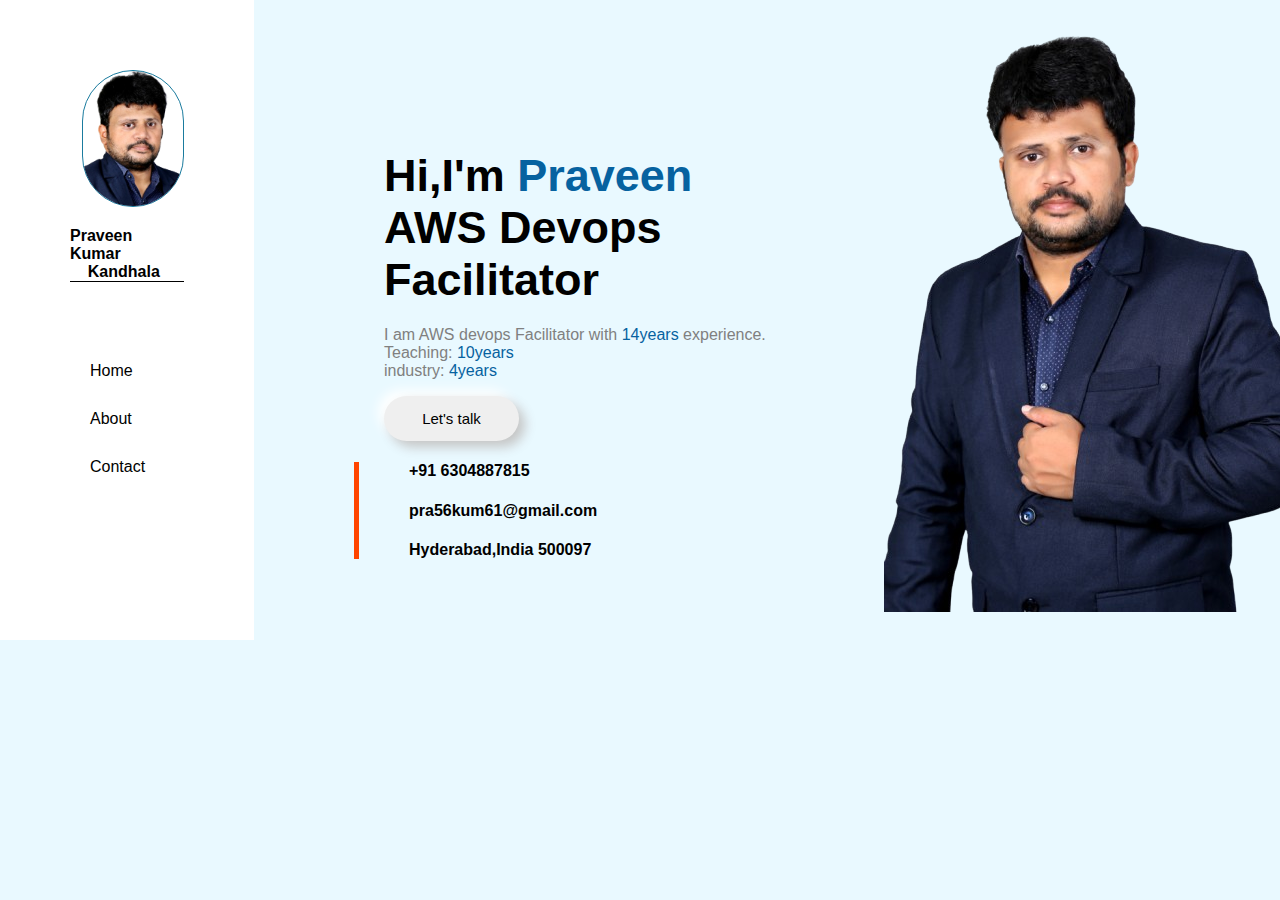
<file: index.html>
<!DOCTYPE html>
<html lang="en">
<head>
    <meta charset="UTF-8">
    <meta name="viewport" content="width=device-width, initial-scale=1.0">
    <title>Portfolio</title>
    <link rel="stylesheet" href="style.css">
  
    <link rel="stylesheet" href="https://cdnjs.cloudflare.com/ajax/libs/font-awesome/6.6.0/css/all.min.css" integrity="sha512-Kc323vGBEqzTmouAECnVceyQqyqdsSiqLQISBL29aUW4U/M7pSPA/gEUZQqv1cwx4OnYxTxve5UMg5GT6L4JJg==" crossorigin="anonymous" referrerpolicy="no-referrer" />
</head>
<body>
    <script>
        AOS.init();
      </script>
    <div id="container1">
        <div data-aos="fade-right"
        data-aos-offset="300"
        data-aos-easing="ease-in-sine" id="content">
          <img id="pic1" src="1psir.png">
           <h3 style="border-bottom: 1px solid black;">Praveen Kumar
            &nbsp;&nbsp;&nbsp;&nbsp;Kandhala</h3>
         <div  data-aos="fade-right" id="navbar">
            <a href="index.html">Home</a><br>
            <a href="About.html">About</a><br>
            <a href="contact.html">Contact</a>
          </div>
           <div id="social">
            <a href="https://www.facebook.com/Praveen3387"><i style="color: blue;" class="fa-brands fa-facebook"></i></a>
            <a href="https://www.instagram.com/"><i style="color: brown;" class="fa-brands fa-instagram"></i></a>
            <a href="https://www.linkedin.com/in/praveen-kumar-kandhala-36076322/?originalSubdomain=in"><i class="fa-brands fa-linkedin-in"></i></a>
           </div>
          </div> 

        <div id="container2">
            <div id="content2">
            <h1>Hi,I'm <span>Praveen</span>
            <br>AWS Devops Facilitator</h1>
            <p>I am AWS devops Facilitator
                 with <span>14years</span> experience.
                Teaching: <span>10years</span><br>
            industry: <span>4years</span></p>
            <a href="contact.html"><button>Let's talk</button></a>
            <div id="ch5">
            <h4>+91 6304887815<br></h4>
           <h4>pra56kum61@gmail.com<br></h4>
        <h4>Hyderabad,India 500097</h4>
            </div>
            </div>
            <div id="pic2">
            <img src="2psir.png">
            </div>
          </div>
        </div>
     


 
   
    
</body>
</html>
</file>
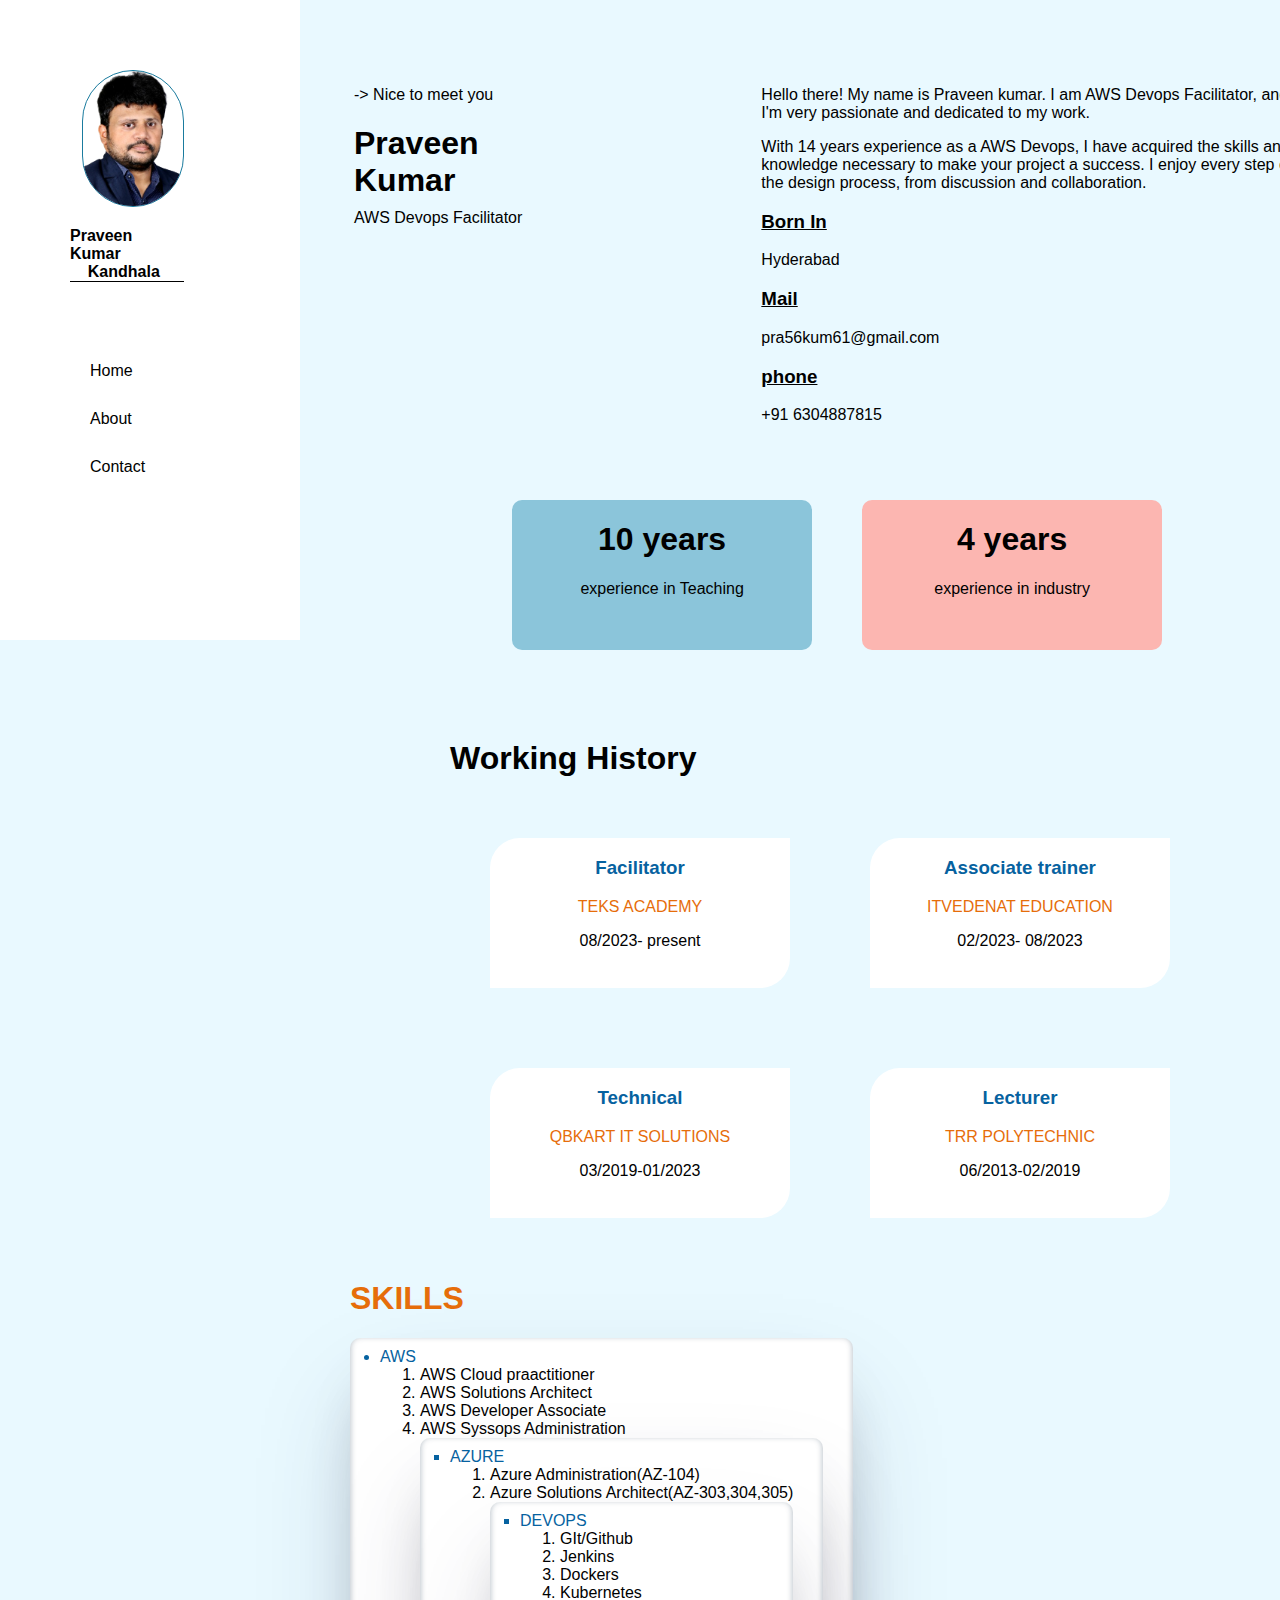
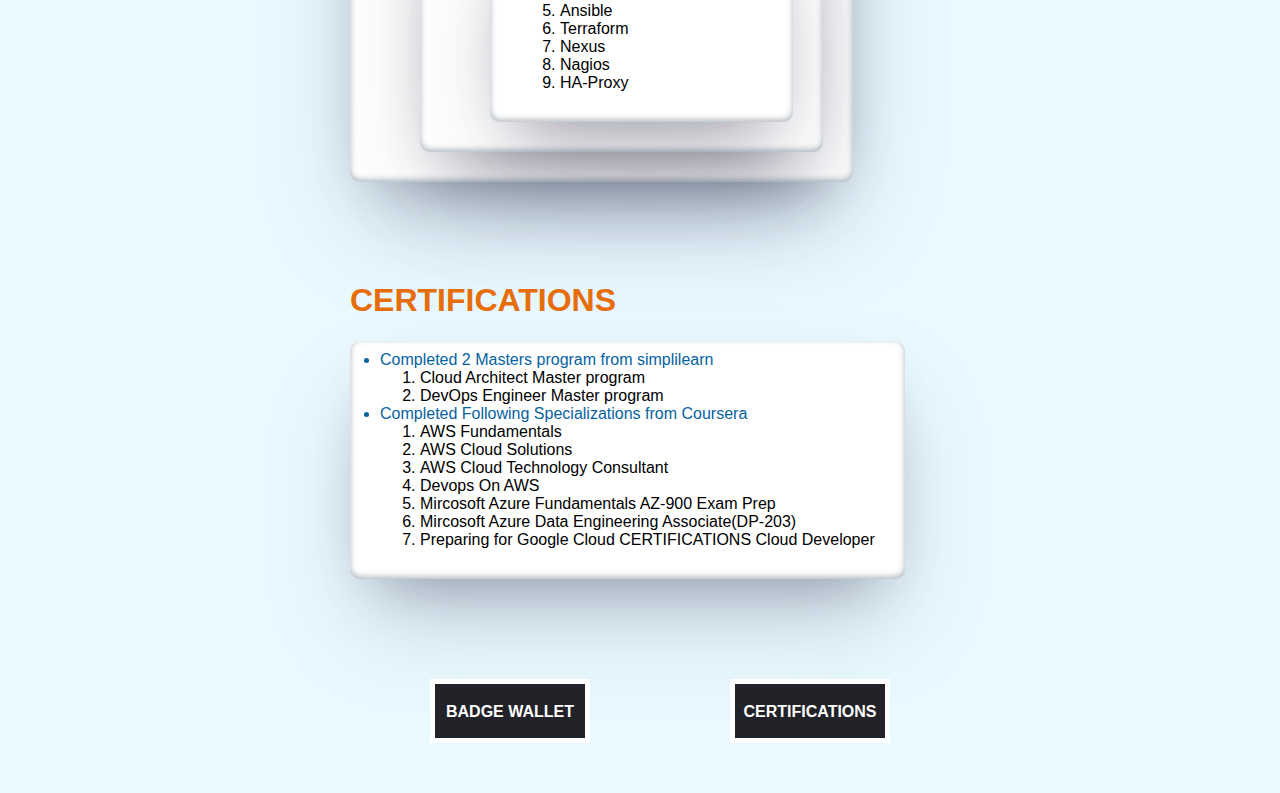
<file: About.html>
<!DOCTYPE html>
<html lang="en">
<head>
    <meta charset="UTF-8">
    <meta name="viewport" content="width=device-width, initial-scale=1.0">
    <title>Portfolio</title>
    <link rel="stylesheet" href="style.css">
    
    <link rel="stylesheet" href="https://cdnjs.cloudflare.com/ajax/libs/font-awesome/6.6.0/css/all.min.css" integrity="sha512-Kc323vGBEqzTmouAECnVceyQqyqdsSiqLQISBL29aUW4U/M7pSPA/gEUZQqv1cwx4OnYxTxve5UMg5GT6L4JJg==" crossorigin="anonymous" referrerpolicy="no-referrer" />
</head>
<body>
    <script>
        AOS.init();
      </script>
      <div id="container1">
        <div data-aos="fade-right"
        data-aos-offset="300"
        data-aos-easing="ease-in-sine" id="content">
          <img id="pic1" src="1psir.png">
           <h3 style="border-bottom: 1px solid black;">Praveen Kumar
            &nbsp;&nbsp;&nbsp;&nbsp;Kandhala</h3>
         <div  data-aos="fade-right" id="navbar">
            <a href="index.html">Home</a><br>
            <a href="About.html">About</a><br>
            <a href="contact.html">Contact</a>
          </div>
           <div id="social">
            <a href="https://www.facebook.com/Praveen3387"><i style="color: blue;" class="fa-brands fa-facebook"></i></a>
            <a href="https://www.instagram.com/"><i style="color: brown;" class="fa-brands fa-instagram"></i></a>
            <a href="https://www.linkedin.com/in/praveen-kumar-kandhala-36076322/?originalSubdomain=in"><i class="fa-brands fa-linkedin-in"></i></a>
           </div>
          </div> 

        <div id="container3">
            <div id="content3">
            <p>-> Nice to meet you</p>
            <h1>Praveen Kumar</h1>
            <p id="pp">AWS Devops Facilitator</p>
            </div>
            <div id="content4">
              <p>Hello there! My name is Praveen kumar. I am AWS Devops Facilitator, and I'm very passionate and dedicated to my work.
                <br>
              </p>
                <p>With 14 years experience as a AWS Devops, I have acquired the skills and knowledge necessary to make your project a success. I enjoy every step of the design process, from discussion and collaboration.
              </p>
              <div id="content5">
                <h3>Born In</h3>
                <p>Hyderabad</p>
                <h3>Mail</h3>
                <p>pra56kum61@gmail.com</p>
                 <h3>phone</h3>
                <p>+91 6304887815</p>
               </div>
            </div>
            <div id="content6">
                <div id="a1">
                    <h1>10 years</h1>
                    <p>experience in
                        Teaching</p>
                </div>
                <div id="a2">
                    <h1>4 years</h1>
                    <p>experience in
                        industry</p>
                    </div>
        </div>
        </div>
        </div>
        <div id="container4">
            <div id="cont1">
                <h1>Working History</h1>
                <div id="cc1">
                <div id="c1">
                <h3 style="color: rgb(6, 98, 160);">Facilitator</h3>
                <p style="color: rgb(230, 109, 10);">TEKS ACADEMY</p>
                <p>08/2023- present</p>
                </div>
                <div id="c1">
                    <h3 style="color: rgb(6, 98, 160);">Associate trainer</h3>
                    <p  style="color: rgb(230, 109, 10);">ITVEDENAT EDUCATION</p>
                   <p>02/2023- 08/2023</p>
                    </div>
                    </div>
                    <div id="cc2">
                    <div id="c1">
                        <h3 style="color: rgb(6, 98, 160);">Technical</h3>
                        <p  style="color: rgb(230, 109, 10);">QBKART IT SOLUTIONS</p>
                       <p>03/2019-01/2023</p>
                        </div>
                        <div id="c1">
                            <h3 style="color: rgb(6, 98, 160);">Lecturer</h3>
                            <p  style="color: rgb(230, 109, 10);">TRR POLYTECHNIC</p>
                            <p>06/2013-02/2019</p>
                            </div>
                            </div>

            </div>
        </div>
        <div id="container6">
            <h1   style="color: rgb(230, 109, 10);">SKILLS</h1>
            <ul id="box1">
                <li style="color: rgb(6, 98, 160);">AWS</li>
                <ol>
                    <li>AWS Cloud praactitioner</li>
                    <li>AWS Solutions Architect</li>
                    <li>AWS Developer Associate</li>
                    <li>AWS Syssops Administration</li>
            
            <ul id="box2">
                <li style="color: rgb(6, 98, 160);">AZURE</li>
                <ol>
                    <li>Azure Administration(AZ-104)</li>
                    <li>Azure Solutions Architect(AZ-303,304,305)</li>
             
            <ul id="box3">
                <li style="color: rgb(6, 98, 160);">DEVOPS</li>
                <ol>
                    <li>GIt/Github</li>
                    <li>Jenkins</li>
                    <li>Dockers</li>
                    <li>Kubernetes</li>
                    <li>Ansible</li>
                    <li>Terraform</li>
                    <li>Nexus</li>
                    <li>Nagios</li>
                    <li>HA-Proxy</li>

                </ol>

            </ul>


        </div>
        <div id="container5">
            <h1   style="color: rgb(230, 109, 10);">CERTIFICATIONS</h1>
            <ul id="box1">
                <li style="color: rgb(6, 98, 160);">Completed 2 Masters program from simplilearn</li>
                <ol>
                    <li>Cloud Architect Master program</li>
                    <li>DevOps Engineer Master program</li>
                </ol>
            
                <li style="color: rgb(6, 98, 160);" >Completed Following Specializations from Coursera</li>
                <ol>
                    <li>AWS Fundamentals</li>
                    <li>AWS Cloud Solutions</li>
                    <li>AWS Cloud Technology Consultant</li>
                    <li>Devops On AWS</li>
                    <li>Mircosoft Azure Fundamentals AZ-900 Exam Prep</li>
                    <li>Mircosoft Azure Data Engineering Associate(DP-203)</li>
                    <li>Preparing for Google Cloud CERTIFICATIONS Cloud Developer</li>
                </ol>
            </ul>
        </div>
        <div id="container7">
            <div class="cube">
                <a href="https://www.credly.com/users/praveen-kumar-kandhala"  class="side top">CLICK HERE</a>
                <span class="side front">BADGE WALLET</span>
                </div>
                <div class="cube2">
                <a href="gallery.html"  class="side top">CLICK HERE</a>
                <span class="side front">CERTIFICATIONS</span>
              </div>
        </div>
    </body>
    </html
</file>
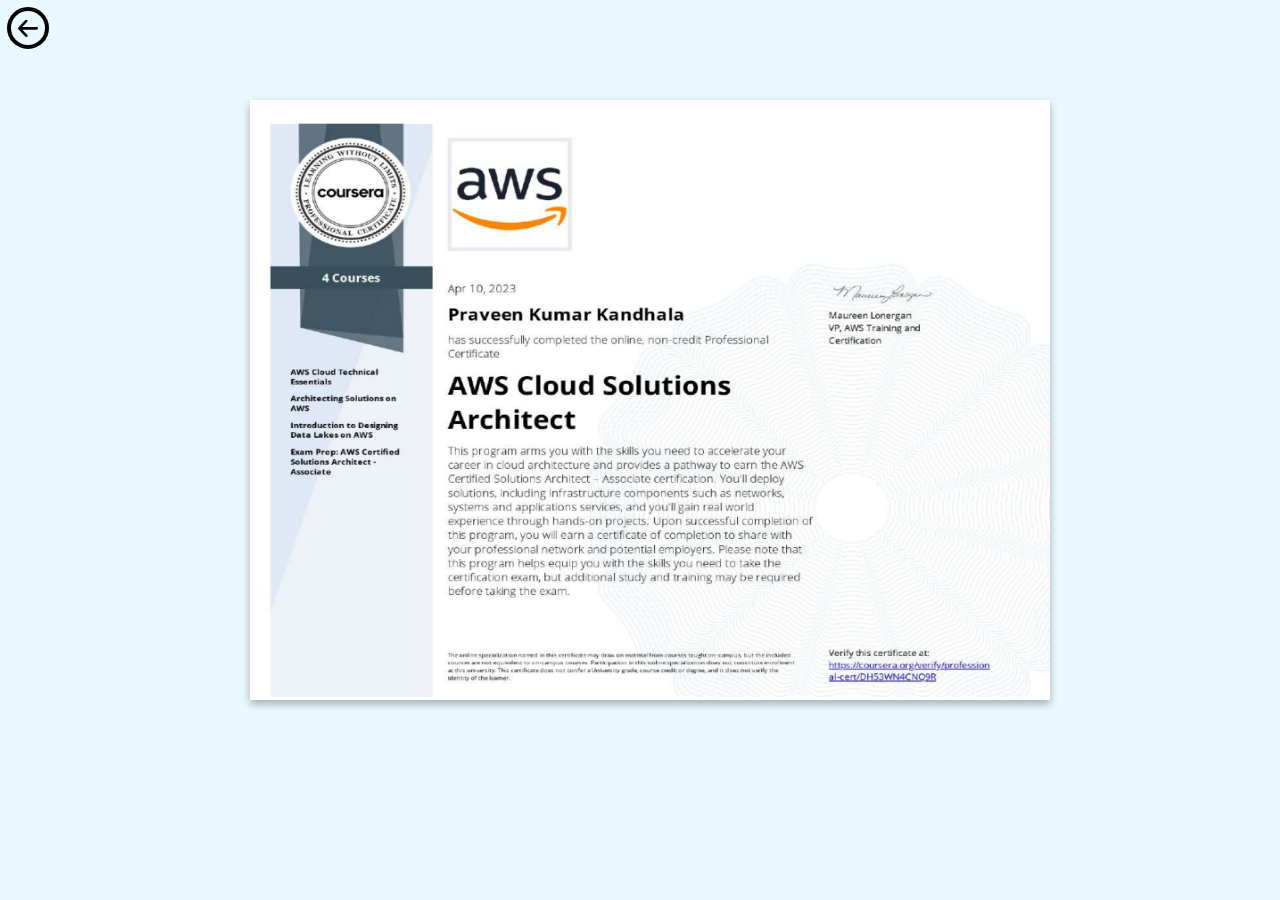
<file: cer1.html>
<!DOCTYPE html>
<html lang="en">
<head>
    <meta charset="UTF-8">
    <meta name="viewport" content="width=device-width, initial-scale=1.0">
    <title>cer1</title>
    <link rel="stylesheet" href="styles.css">

</head>
<style>
    *{
    padding: 0;
    margin: 0;
}
    body{
    background-color: black;
    background-color: #e9f9ff;
    font-family:sans-serif;
}
#Gallery{
    display: flex;
   
}

#cer1{
    position: absolute;
    height: 600px;
    width: 800px;
    top: 100px;
    left: 250px;
   box-shadow: 0px 4px 8px rgba(0, 0, 0, 0.3);
}



</style>
<body>
    <div id="Gallery">
       
        
        <div id="imags">
           <img id="cer1" src="cer1.png">
           <a href="gallery.html"><button class="button">
            <div class="button-box">
              <span class="button-elem">
                <svg viewBox="0 0 46 40" xmlns="http://www.w3.org/2000/svg">
                  <path
                    d="M46 20.038c0-.7-.3-1.5-.8-2.1l-16-17c-1.1-1-3.2-1.4-4.4-.3-1.2 1.1-1.2 3.3 0 4.4l11.3 11.9H3c-1.7 0-3 1.3-3 3s1.3 3 3 3h33.1l-11.3 11.9c-1 1-1.2 3.3 0 4.4 1.2 1.1 3.3.8 4.4-.3l16-17c.5-.5.8-1.1.8-1.9z"
                  ></path>
                </svg>
              </span>
              <span class="button-elem">
                <svg viewBox="0 0 46 40">
                  <path
                    d="M46 20.038c0-.7-.3-1.5-.8-2.1l-16-17c-1.1-1-3.2-1.4-4.4-.3-1.2 1.1-1.2 3.3 0 4.4l11.3 11.9H3c-1.7 0-3 1.3-3 3s1.3 3 3 3h33.1l-11.3 11.9c-1 1-1.2 3.3 0 4.4 1.2 1.1 3.3.8 4.4-.3l16-17c.5-.5.8-1.1.8-1.9z"
                  ></path>
                </svg>
              </span>
            </div>
          </button>
        </a>
           

        </div>
</body>
</html>
</file>
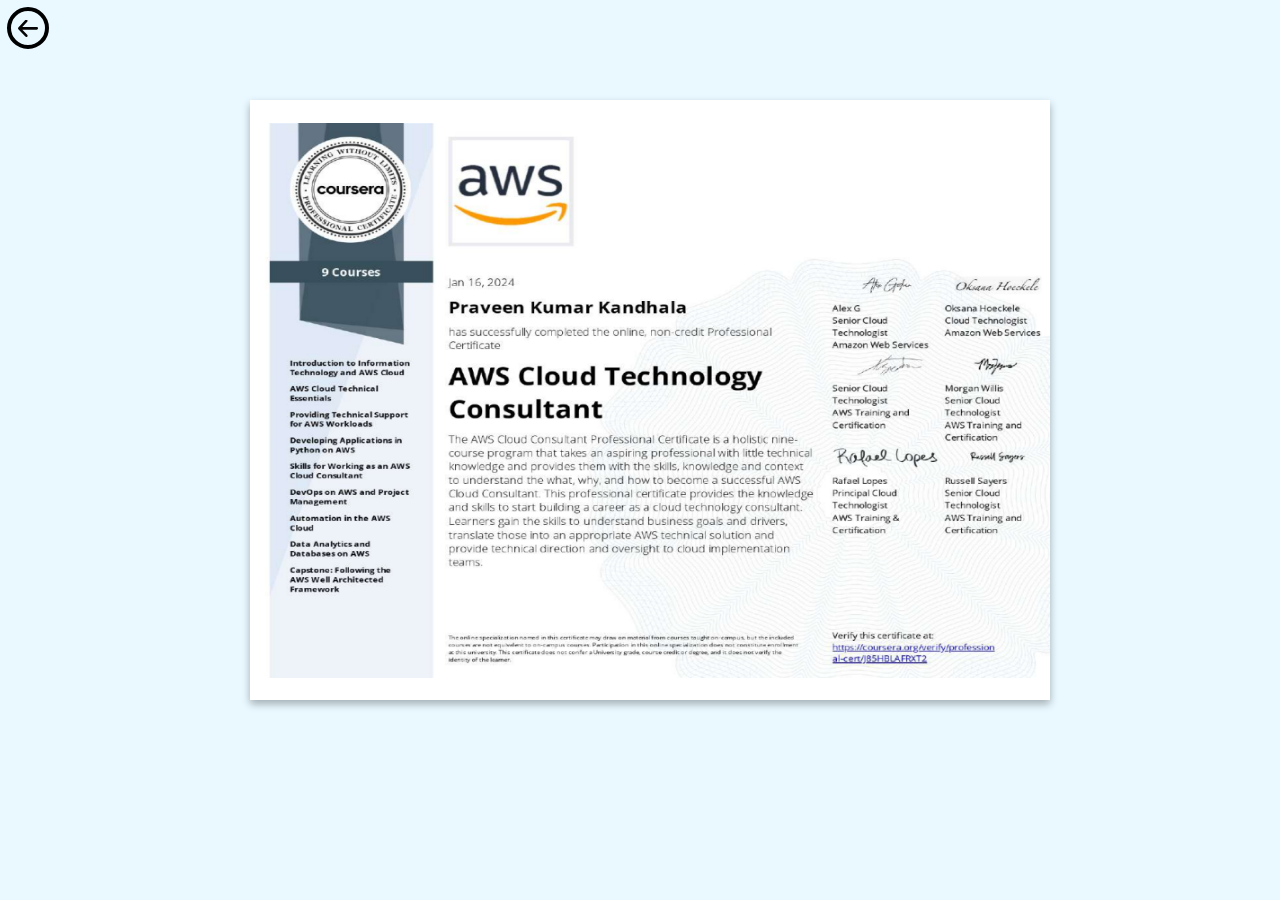
<file: cer2.html>
<!DOCTYPE html>
<html lang="en">
<head>
    <meta charset="UTF-8">
    <meta name="viewport" content="width=device-width, initial-scale=1.0">
    <title>cer2</title>
    <link rel="stylesheet" href="styles.css">

</head>
<style>
    *{
    padding: 0;
    margin: 0;
}
    body{
    background-color: black;
    background-color: #e9f9ff;
    font-family:sans-serif;
}
#Gallery{
    display: flex;
   
}

#cer2{
    position: absolute;
    height: 600px;
    width: 800px;
    top: 100px;
    left: 250px;
   box-shadow: 0px 4px 8px rgba(0, 0, 0, 0.3);
}


</style>
<body>
    <div id="Gallery">
        
        
        <div id="imags">
           <img id="cer2" src="cer2.png">
           <a href="gallery.html"><button class="button">
            <div class="button-box">
              <span class="button-elem">
                <svg viewBox="0 0 46 40" xmlns="http://www.w3.org/2000/svg">
                  <path
                    d="M46 20.038c0-.7-.3-1.5-.8-2.1l-16-17c-1.1-1-3.2-1.4-4.4-.3-1.2 1.1-1.2 3.3 0 4.4l11.3 11.9H3c-1.7 0-3 1.3-3 3s1.3 3 3 3h33.1l-11.3 11.9c-1 1-1.2 3.3 0 4.4 1.2 1.1 3.3.8 4.4-.3l16-17c.5-.5.8-1.1.8-1.9z"
                  ></path>
                </svg>
              </span>
              <span class="button-elem">
                <svg viewBox="0 0 46 40">
                  <path
                    d="M46 20.038c0-.7-.3-1.5-.8-2.1l-16-17c-1.1-1-3.2-1.4-4.4-.3-1.2 1.1-1.2 3.3 0 4.4l11.3 11.9H3c-1.7 0-3 1.3-3 3s1.3 3 3 3h33.1l-11.3 11.9c-1 1-1.2 3.3 0 4.4 1.2 1.1 3.3.8 4.4-.3l16-17c.5-.5.8-1.1.8-1.9z"
                  ></path>
                </svg>
              </span>
            </div>
          </button>
        </a>
           

        </div>
</body>
</html>
</file>
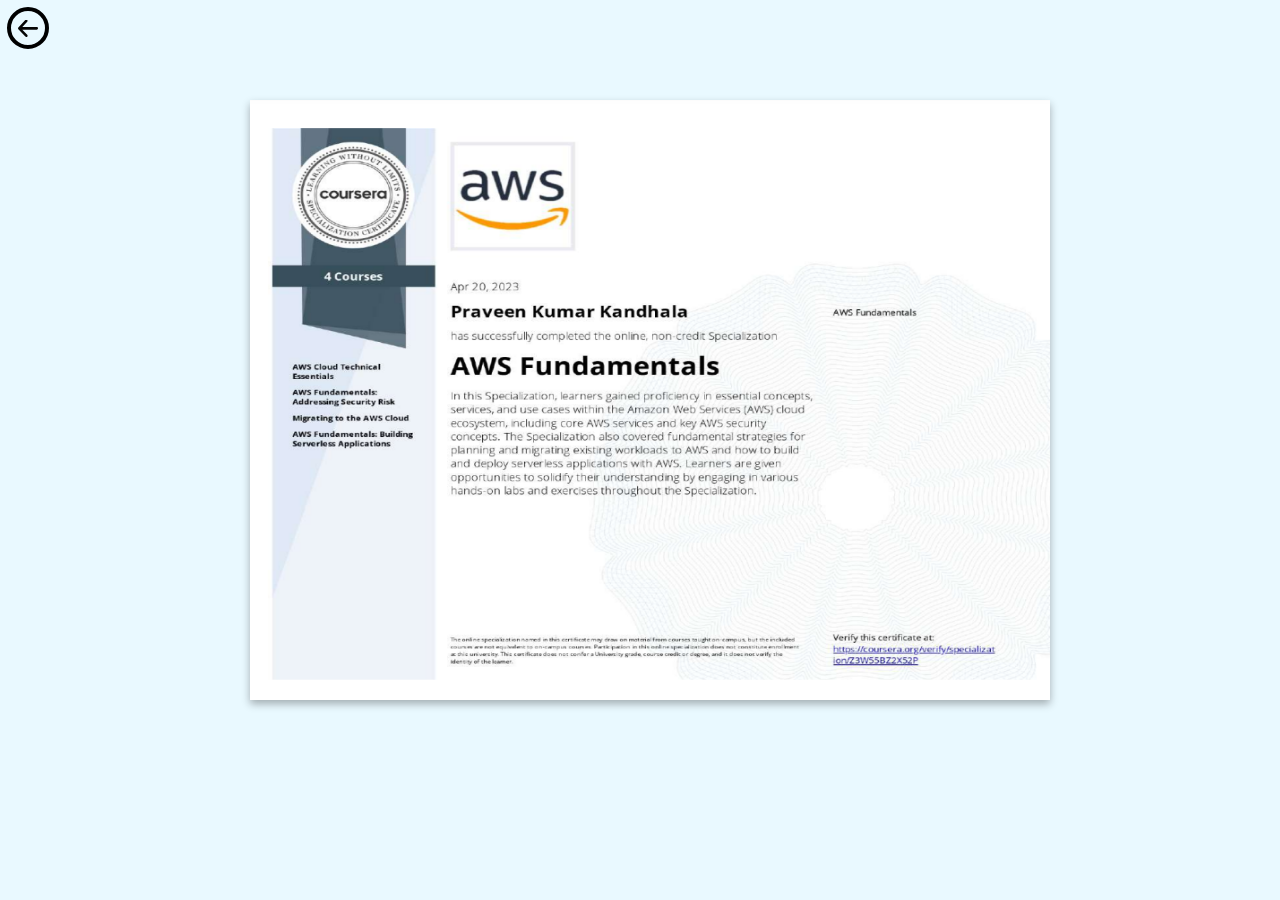
<file: cer3.html>
<!DOCTYPE html>
<html lang="en">
<head>
    <meta charset="UTF-8">
    <meta name="viewport" content="width=device-width, initial-scale=1.0">
    <title>cer3</title>
    <link rel="stylesheet" href="styles.css">

</head>
<style>
    *{
    padding: 0;
    margin: 0;
}
    body{
    background-color: black;
    background-color: #e9f9ff;
    font-family:sans-serif;
}
#Gallery{
    display: flex;
   
}

#cer3{
    position: absolute;
    height: 600px;
    width: 800px;
    top: 100px;
    left: 250px;
   box-shadow: 0px 4px 8px rgba(0, 0, 0, 0.3);
}


</style>
<body>
    <div id="Gallery">
        
        <div id="imags">
           <img id="cer3" src="cer3.png">
           <a href="gallery.html"><button class="button">
            <div class="button-box">
              <span class="button-elem">
                <svg viewBox="0 0 46 40" xmlns="http://www.w3.org/2000/svg">
                  <path
                    d="M46 20.038c0-.7-.3-1.5-.8-2.1l-16-17c-1.1-1-3.2-1.4-4.4-.3-1.2 1.1-1.2 3.3 0 4.4l11.3 11.9H3c-1.7 0-3 1.3-3 3s1.3 3 3 3h33.1l-11.3 11.9c-1 1-1.2 3.3 0 4.4 1.2 1.1 3.3.8 4.4-.3l16-17c.5-.5.8-1.1.8-1.9z"
                  ></path>
                </svg>
              </span>
              <span class="button-elem">
                <svg viewBox="0 0 46 40">
                  <path
                    d="M46 20.038c0-.7-.3-1.5-.8-2.1l-16-17c-1.1-1-3.2-1.4-4.4-.3-1.2 1.1-1.2 3.3 0 4.4l11.3 11.9H3c-1.7 0-3 1.3-3 3s1.3 3 3 3h33.1l-11.3 11.9c-1 1-1.2 3.3 0 4.4 1.2 1.1 3.3.8 4.4-.3l16-17c.5-.5.8-1.1.8-1.9z"
                  ></path>
                </svg>
              </span>
            </div>
          </button>
        </a>
           

        </div>
</body>
</html>
</file>
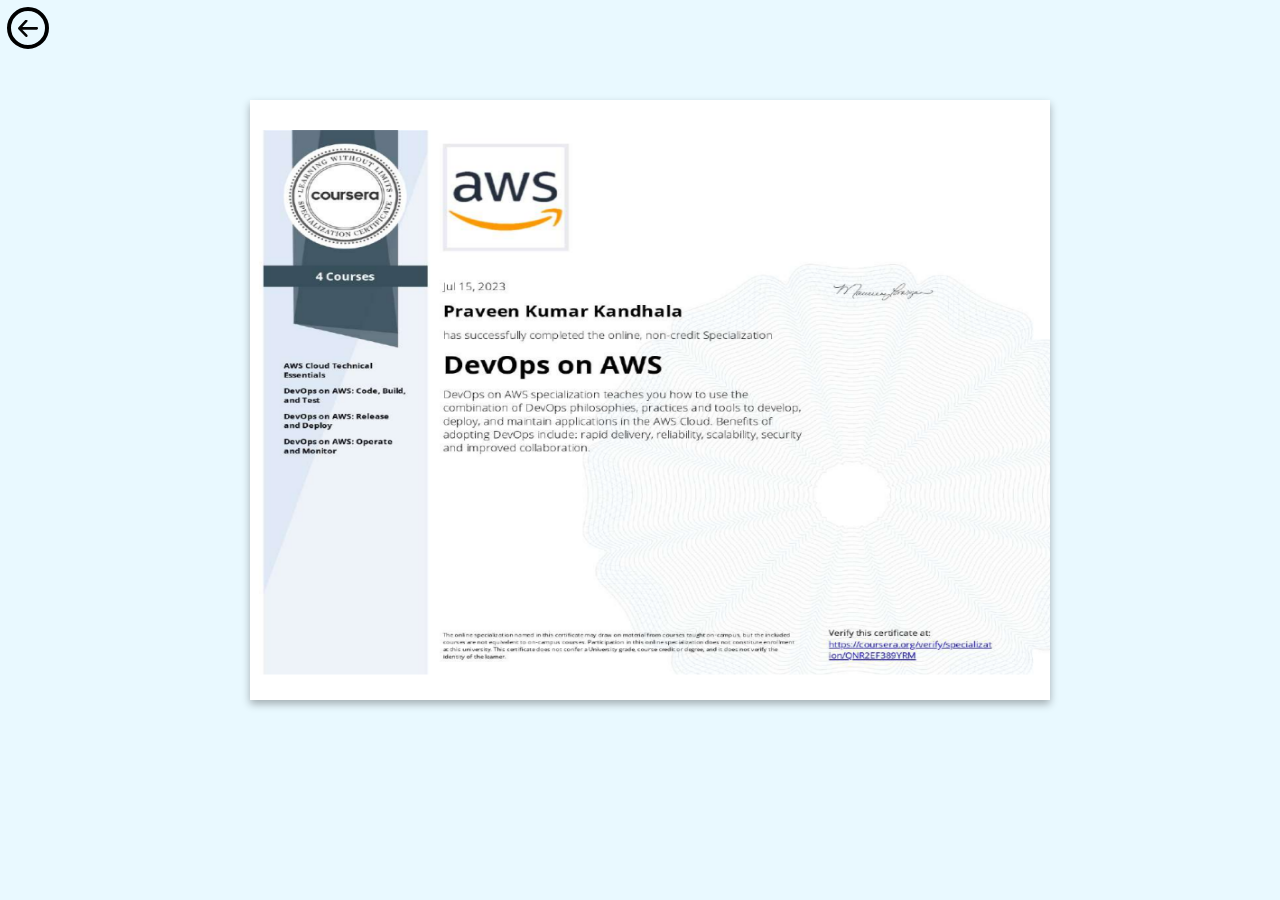
<file: cer4.html>
<!DOCTYPE html>
<html lang="en">
<head>
    <meta charset="UTF-8">
    <meta name="viewport" content="width=device-width, initial-scale=1.0">
    <title>cer4</title>
    <link rel="stylesheet" href="styles.css">

</head>
<style>
    
    *{
    padding: 0;
    margin: 0;
}
    body{
    background-color: black;
    background-color: #e9f9ff;
    font-family:sans-serif;
}
#Gallery{
    display: flex;
   
}

#cer4{
    position: absolute;
    height: 600px;
    width: 800px;
    top: 100px;
    left: 250px;
   box-shadow: 0px 4px 8px rgba(0, 0, 0, 0.3);
}



</style>
<body>
    <div id="Gallery">
        
        
        <div id="imags">
           <img id="cer4" src="cer4.png">
           <a href="gallery.html"><button class="button">
            <div class="button-box">
              <span class="button-elem">
                <svg viewBox="0 0 46 40" xmlns="http://www.w3.org/2000/svg">
                  <path
                    d="M46 20.038c0-.7-.3-1.5-.8-2.1l-16-17c-1.1-1-3.2-1.4-4.4-.3-1.2 1.1-1.2 3.3 0 4.4l11.3 11.9H3c-1.7 0-3 1.3-3 3s1.3 3 3 3h33.1l-11.3 11.9c-1 1-1.2 3.3 0 4.4 1.2 1.1 3.3.8 4.4-.3l16-17c.5-.5.8-1.1.8-1.9z"
                  ></path>
                </svg>
              </span>
              <span class="button-elem">
                <svg viewBox="0 0 46 40">
                  <path
                    d="M46 20.038c0-.7-.3-1.5-.8-2.1l-16-17c-1.1-1-3.2-1.4-4.4-.3-1.2 1.1-1.2 3.3 0 4.4l11.3 11.9H3c-1.7 0-3 1.3-3 3s1.3 3 3 3h33.1l-11.3 11.9c-1 1-1.2 3.3 0 4.4 1.2 1.1 3.3.8 4.4-.3l16-17c.5-.5.8-1.1.8-1.9z"
                  ></path>
                </svg>
              </span>
            </div>
          </button>
        </a>
           

        </div>
</body>
</html>
</file>
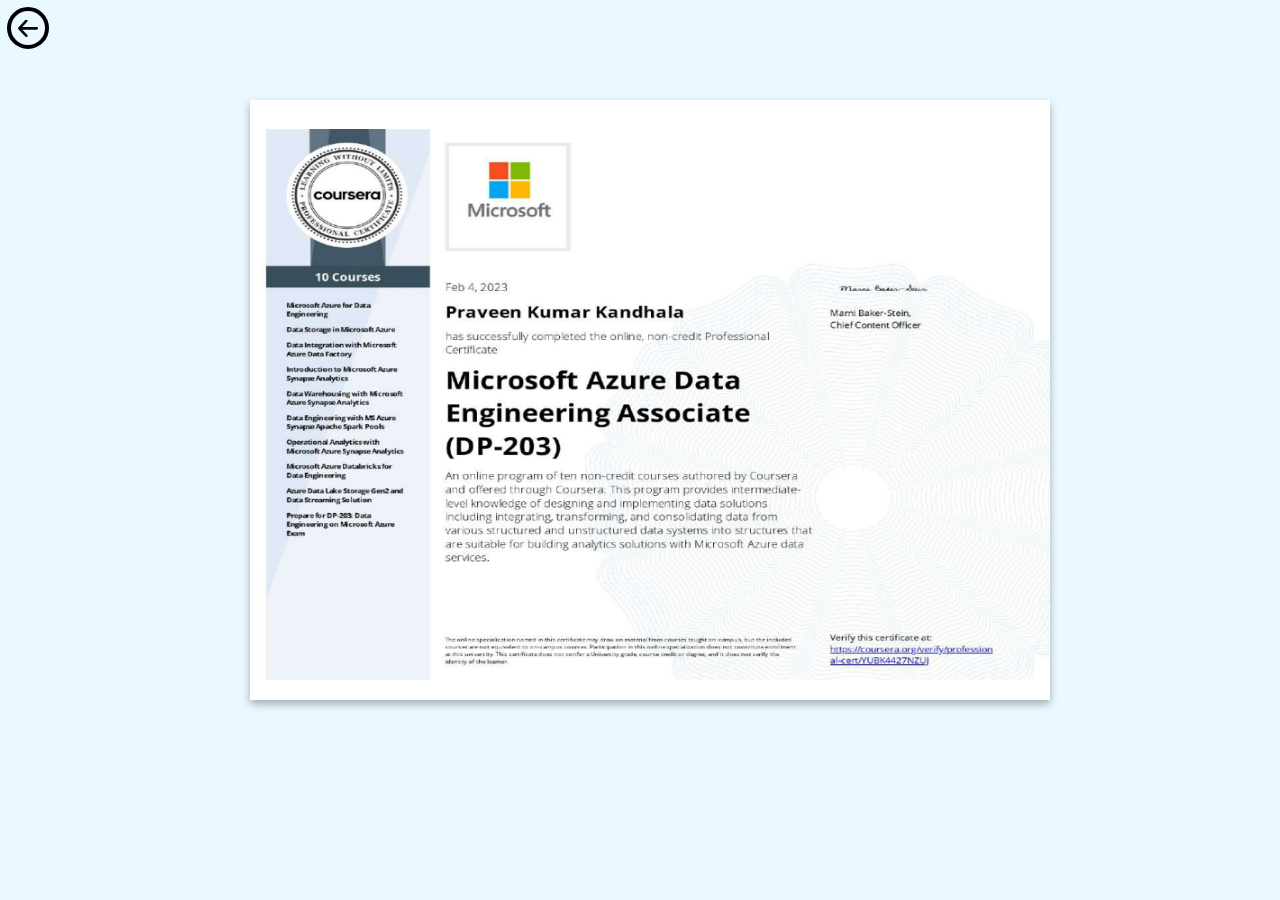
<file: cer5.html>
<!DOCTYPE html>
<html lang="en">
<head>
    <meta charset="UTF-8">
    <meta name="viewport" content="width=device-width, initial-scale=1.0">
    <title>cer5</title>
    <link rel="stylesheet" href="styles.css">

</head>
<style>
    *{
    padding: 0;
    margin: 0;
}
    body{
    background-color: black;
    background-color: #e9f9ff;
    font-family:sans-serif;
}
#Gallery{
    display: flex;
   
}

#cer5{
    position: absolute;
    height: 600px;
    width: 800px;
    top: 100px;
    left: 250px;
   box-shadow: 0px 4px 8px rgba(0, 0, 0, 0.3);
}

</style>
<body>
    <div id="Gallery">
        
        
        <div id="imags">
           <img id="cer5" src="cer5.png">
           <a href="gallery.html"><button class="button">
            <div class="button-box">
              <span class="button-elem">
                <svg viewBox="0 0 46 40" xmlns="http://www.w3.org/2000/svg">
                  <path
                    d="M46 20.038c0-.7-.3-1.5-.8-2.1l-16-17c-1.1-1-3.2-1.4-4.4-.3-1.2 1.1-1.2 3.3 0 4.4l11.3 11.9H3c-1.7 0-3 1.3-3 3s1.3 3 3 3h33.1l-11.3 11.9c-1 1-1.2 3.3 0 4.4 1.2 1.1 3.3.8 4.4-.3l16-17c.5-.5.8-1.1.8-1.9z"
                  ></path>
                </svg>
              </span>
              <span class="button-elem">
                <svg viewBox="0 0 46 40">
                  <path
                    d="M46 20.038c0-.7-.3-1.5-.8-2.1l-16-17c-1.1-1-3.2-1.4-4.4-.3-1.2 1.1-1.2 3.3 0 4.4l11.3 11.9H3c-1.7 0-3 1.3-3 3s1.3 3 3 3h33.1l-11.3 11.9c-1 1-1.2 3.3 0 4.4 1.2 1.1 3.3.8 4.4-.3l16-17c.5-.5.8-1.1.8-1.9z"
                  ></path>
                </svg>
              </span>
            </div>
          </button>
        </a>
           

        </div>
</body>
</html>
</file>
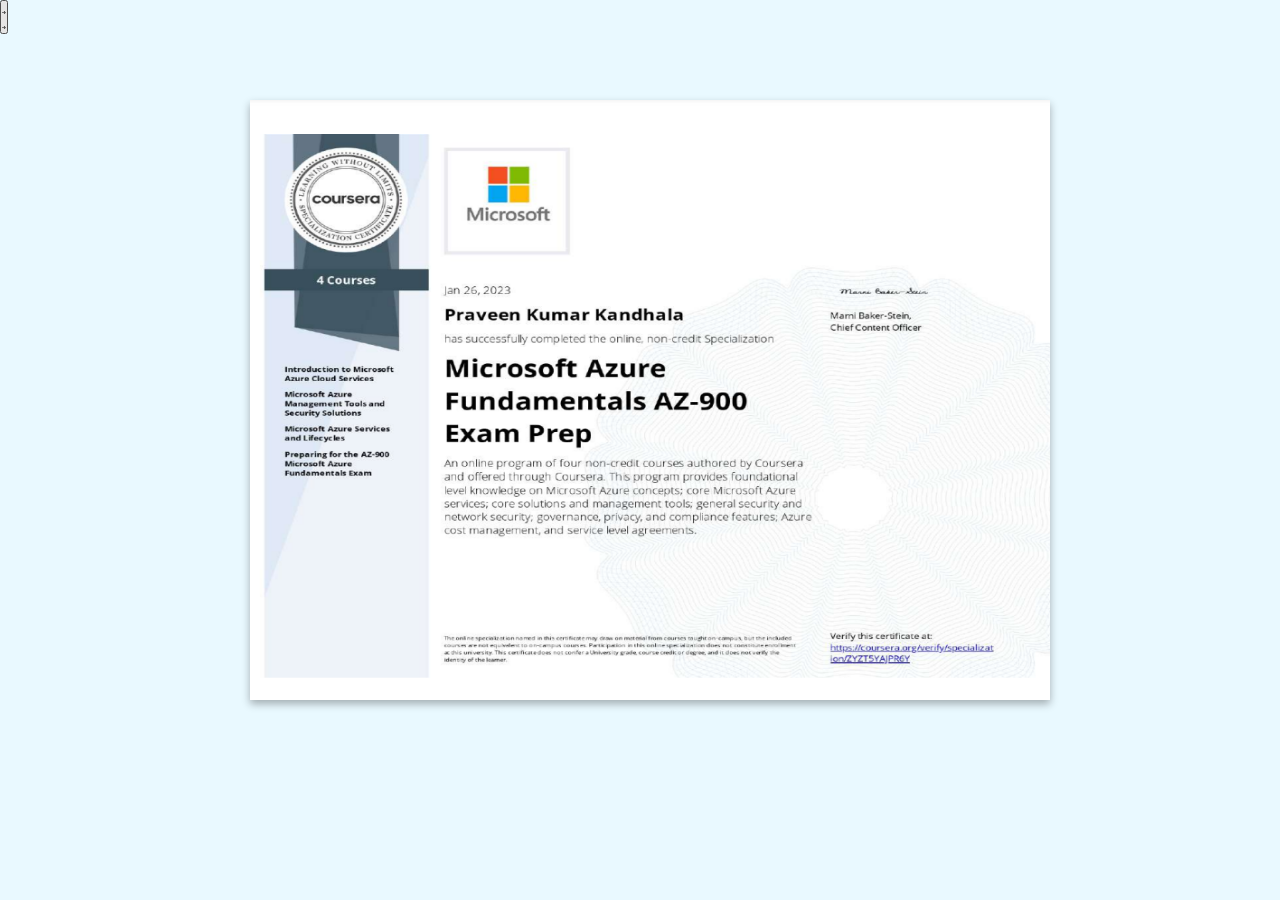
<file: cer6.html>
<!DOCTYPE html>
<html lang="en">
<head>
    <meta charset="UTF-8">
    <meta name="viewport" content="width=device-width, initial-scale=1.0">
    <title>cer6</title>
</head>
<style>
    *{
    padding: 0;
    margin: 0;
}
    body{
    background-color: black;
    background-color: #e9f9ff;
    font-family:sans-serif;
}
#Gallery{
    display: flex;
   
}

#cer6{
    position: absolute;
    height: 600px;
    width: 800px;
    top: 100px;
    left: 250px;
   box-shadow: 0px 4px 8px rgba(0, 0, 0, 0.3);
}


</style>
<body>
    <div id="Gallery">
       
        
        <div id="imags">
           <img id="cer6" src="cer6.png">
           
           <a href="gallery.html"><button class="button">
            <div class="button-box">
              <span class="button-elem">
                <svg viewBox="0 0 46 40" xmlns="http://www.w3.org/2000/svg">
                  <path
                    d="M46 20.038c0-.7-.3-1.5-.8-2.1l-16-17c-1.1-1-3.2-1.4-4.4-.3-1.2 1.1-1.2 3.3 0 4.4l11.3 11.9H3c-1.7 0-3 1.3-3 3s1.3 3 3 3h33.1l-11.3 11.9c-1 1-1.2 3.3 0 4.4 1.2 1.1 3.3.8 4.4-.3l16-17c.5-.5.8-1.1.8-1.9z"
                  ></path>
                </svg>
              </span>
              <span class="button-elem">
                <svg viewBox="0 0 46 40">
                  <path
                    d="M46 20.038c0-.7-.3-1.5-.8-2.1l-16-17c-1.1-1-3.2-1.4-4.4-.3-1.2 1.1-1.2 3.3 0 4.4l11.3 11.9H3c-1.7 0-3 1.3-3 3s1.3 3 3 3h33.1l-11.3 11.9c-1 1-1.2 3.3 0 4.4 1.2 1.1 3.3.8 4.4-.3l16-17c.5-.5.8-1.1.8-1.9z"
                  ></path>
                </svg>
              </span>
            </div>
          </button>
        </a>

        </div>
</body>
</html>
</file>
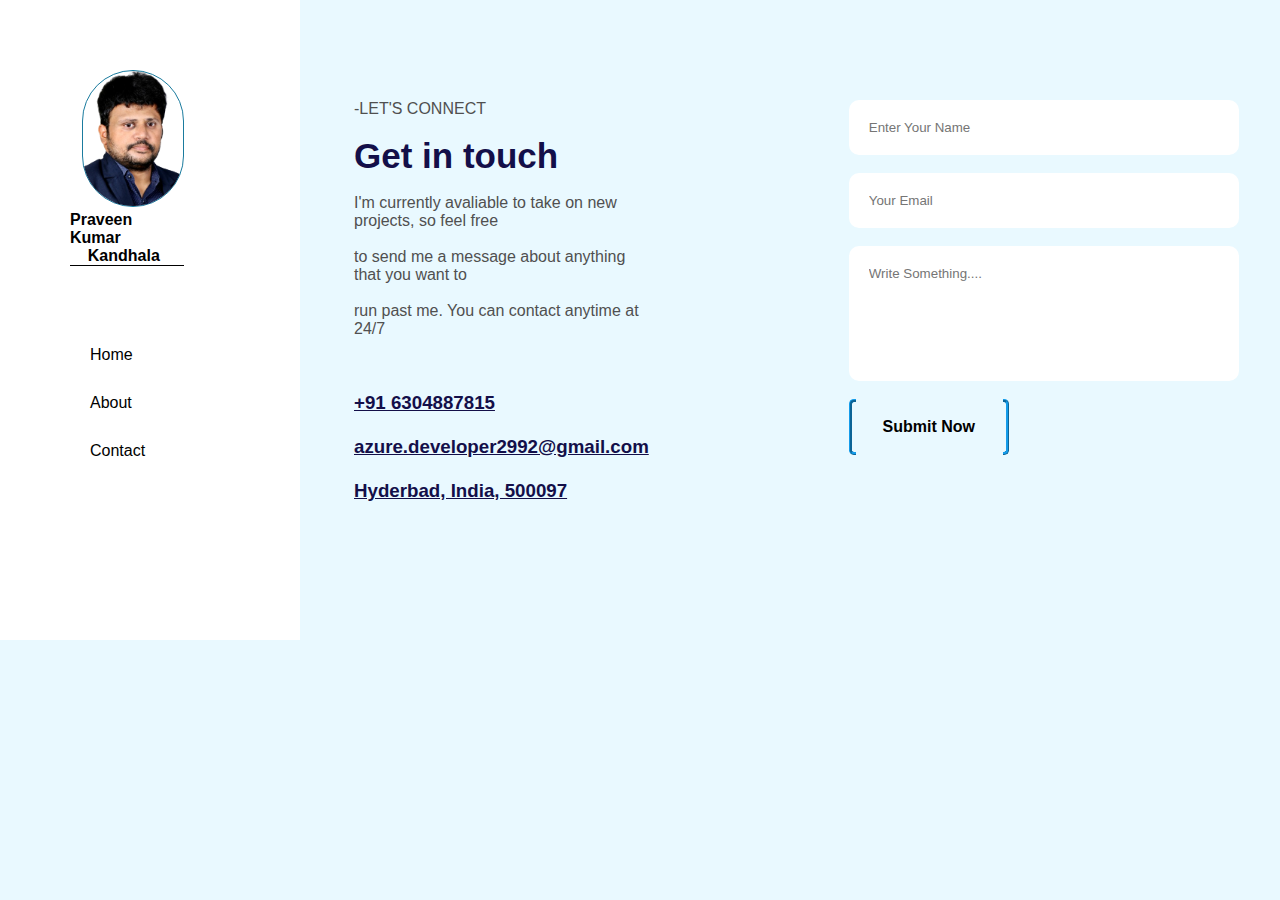
<file: contact.html>
<!DOCTYPE html>
<html lang="en">
<head>
    <meta charset="UTF-8">
    <meta name="viewport" content="width=device-width, initial-scale=1.0">
    <link rel="stylesheet" href="styles.css">
    <title>contact</title>
    <link rel="stylesheet" href="https://cdnjs.cloudflare.com/ajax/libs/font-awesome/6.6.0/css/all.min.css" integrity="sha512-Kc323vGBEqzTmouAECnVceyQqyqdsSiqLQISBL29aUW4U/M7pSPA/gEUZQqv1cwx4OnYxTxve5UMg5GT6L4JJg==" crossorigin="anonymous" referrerpolicy="no-referrer" />

</head>
<body>
    <div id="container1">
        <div data-aos="fade-right"
        data-aos-offset="300"
        data-aos-easing="ease-in-sine" id="content">
          <img id="pic1" src="1psir.png">
           <h3 style="border-bottom: 1px solid black;">Praveen Kumar
            &nbsp;&nbsp;&nbsp;&nbsp;Kandhala</h3>
         <div  data-aos="fade-right" id="navbar">
            <a href="index.html">Home</a><br>
            <a href="About.html">About</a><br>
            <a href="contact.html">Contact</a>
          </div>
           <div id="social">
            <a href="https://www.facebook.com/Praveen3387"><i style="color: blue;" class="fa-brands fa-facebook"></i></a>
            <a href="https://www.instagram.com/"><i style="color: brown;" class="fa-brands fa-instagram"></i></a>
            <a href="https://www.linkedin.com/in/praveen-kumar-kandhala-36076322/?originalSubdomain=in"><i class="fa-brands fa-linkedin-in"></i></a>
           </div>
          </div> 

    <div id="contact">
        

        <div id="con">
            <P><span style="color: rgb(80, 80, 80);">-LET'S CONNECT</span><br><br><span style="color: #130f49; font-size: 35px; font-weight: 700;">Get in touch</span><br><br><span style="color: rgb(80, 80, 80);">I'm currently avaliable to take on new projects, so feel free<br><br>to send me a message about anything that you want to<br><br>run past me. You can contact anytime at 24/7</span></P><br><br><br>
            <h3 id="phn"><span style="color:#130f49; font-weight: 550; text-decoration: underline;">+91 6304887815<br><br>azure.developer2992@gmail.com<br><br>Hyderbad, India, 500097</span></h3>
        </div>

        <div id="details">
            <input id="name" type="text" placeholder="Enter Your Name"><br><br>
            <input id="mail" type="email" placeholder="Your Email"><br><br>
            <input id="comment" type="text" placeholder="Write Something...."><br><br>
            <button  id="submit" onclick="myfun()">Submit Now</button>
        </div>
        
    </div>
    <script>
        function myfun(){
            alert('send successfully!')
            document.getElementById(contact).reset();
        }
    </script>
</body>
</html>
</file>
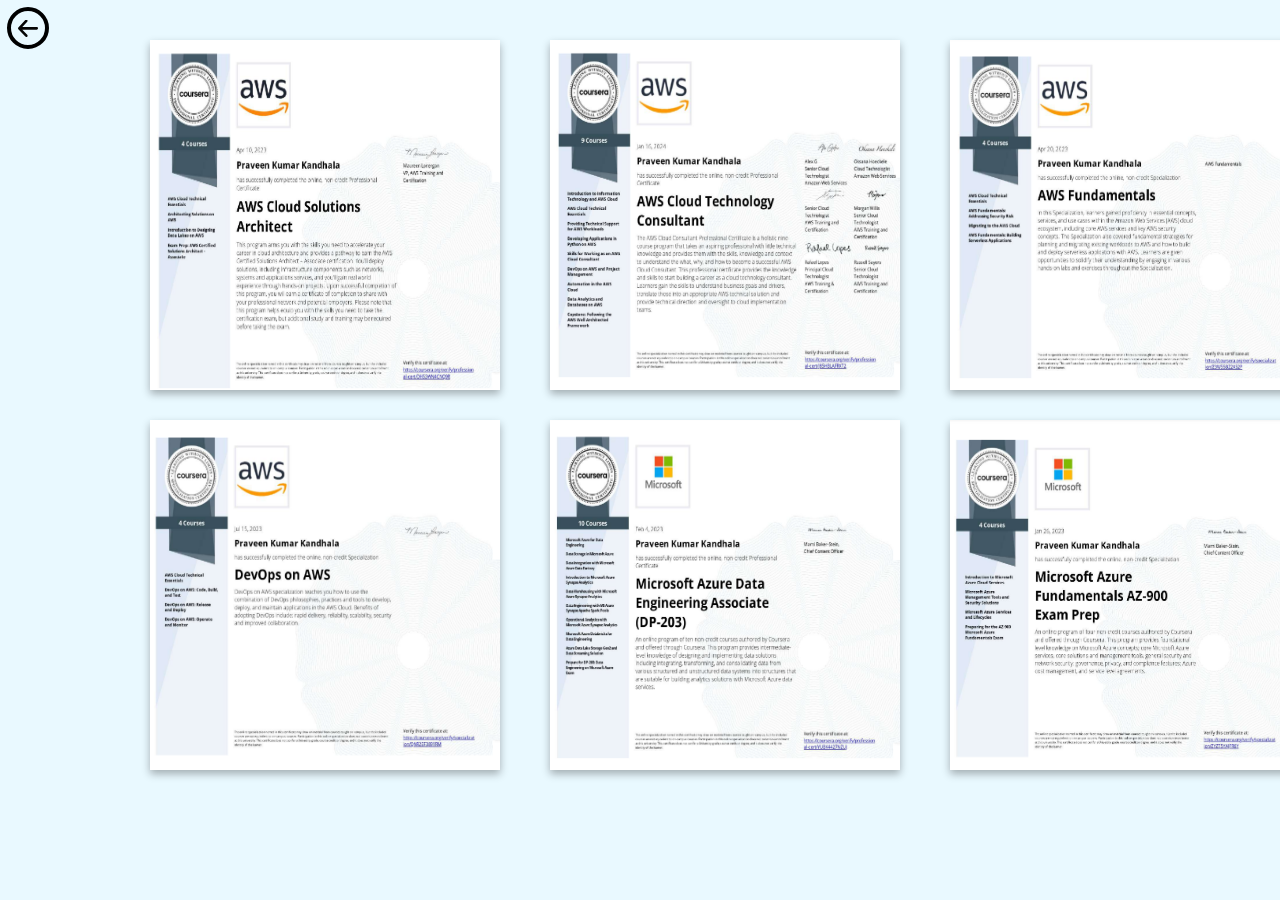
<file: gallery.html>
<!DOCTYPE html>
<html lang="en">
<head>
    <meta charset="UTF-8">
    <meta name="viewport" content="width=device-width, initial-scale=1.0">
    <link rel="stylesheet" href="styles.css">
    <title>gallery</title>
</head>
<body>


    <div id="Gallery">
        
        <a href="About.html"><button class="button">
            <div class="button-box">
              <span class="button-elem">
                <svg viewBox="0 0 46 40" xmlns="http://www.w3.org/2000/svg">
                  <path
                    d="M46 20.038c0-.7-.3-1.5-.8-2.1l-16-17c-1.1-1-3.2-1.4-4.4-.3-1.2 1.1-1.2 3.3 0 4.4l11.3 11.9H3c-1.7 0-3 1.3-3 3s1.3 3 3 3h33.1l-11.3 11.9c-1 1-1.2 3.3 0 4.4 1.2 1.1 3.3.8 4.4-.3l16-17c.5-.5.8-1.1.8-1.9z"
                  ></path>
                </svg>
              </span>
              <span class="button-elem">
                <svg viewBox="0 0 46 40">
                  <path
                    d="M46 20.038c0-.7-.3-1.5-.8-2.1l-16-17c-1.1-1-3.2-1.4-4.4-.3-1.2 1.1-1.2 3.3 0 4.4l11.3 11.9H3c-1.7 0-3 1.3-3 3s1.3 3 3 3h33.1l-11.3 11.9c-1 1-1.2 3.3 0 4.4 1.2 1.1 3.3.8 4.4-.3l16-17c.5-.5.8-1.1.8-1.9z"
                  ></path>
                </svg>
              </span>
            </div>
          </button>
        </a>
          
        

        <div id="images">
            <a href="cer1.html" target="_self">
                <img id="cer1" src="cer1.png" width="350" height="350">
            </a>
            <a href="cer2.html" target="_self">
                <img id="cer2" src="cer2.png" width="350" height="350">
            </a>
            <a href="cer3.html" target="_self">
                <img id="cer3" src="cer3.png" width="350" height="350">
            </a>
            <a href="cer4.html" target="_self">
                <img id="cer4" src="cer4.png" width="350" height="350">
            </a>
            <a href="cer5.html" target="_self">
                <img id="cer5" src="cer5.png" width="350" height="350">
            </a>

            <a href="cer6.html" target="_self">
                <img id="cer6" src="cer6.png" width="350" height="350">
            </a>

        </div>
</body>
</html>
</file>
<file: style.css>
body{
  margin: 0;
  padding: 0;
  background-color: #e9f9ff;
  font-family: 'Trebuchet MS', 'Lucida Sans Unicode', 'Lucida Grande', 'Lucida Sans', Arial, sans-serif;
}
#container1{
  display: flex;
  height: 640px;
  width: 300px;
  background-color: white;
}
#content>h3{
  margin: left -50px; 
  font-size: 1rem;

}
#content{
padding: 70px;
}
#pic1{
  width: 100px;
  border-radius: 100px;
  margin-left: 12px;
  border: 1px solid #1a7b9e ;
  
}
#container2{
  background-color: #e9f9ff;
}
#navbar{
  margin-top: 80px;
  padding-left: 20px;
  margin-bottom: 50px;
}
#navbar>a{
  padding-bottom: 30px;
  text-decoration: none;
  color: #000;
  display: inline-block;
}
#navbar>a:hover{
  text-decoration: underline;
 transition: .5s ease;
}
#social{
  margin-left: -25px;
  margin-top: 20px;
}
#social>a{
  margin: 8px;
  margin-top: 40px;
  font-size: 26px;
}


#container2{
  display: flex;
  
}
#content2{

}
  

#content2>h1{
  font-size: 45px;
  margin-top: 150px;
  margin-left: 130px;
  width: 400px;
 
}
#content2>p{
  margin-left: 130px;
  color: gray;
  margin-top: -10px;
}

#content2>a>button{
  margin-left: 130px;
    width: 9em;
    height: 3em;
    border-radius: 30em;
    font-size: 15px;
    font-family: inherit;
    border: none;
    position: relative;
    overflow: hidden;
    z-index: 1;
    box-shadow: 6px 6px 12px #c5c5c5,-6px -6px 12px #ffffff;
   }
   
   a>button::before {
    content: '';
    width: 0;
    height: 3em;
    border-radius: 30em;
    position: absolute;
    top: 0;
    left: 0;
    background-image: linear-gradient(to right, #36c0a9 0%, #2a58f0 100%);
    transition: .5s ease;
    display: block;
    z-index: -1;
   }
   
   a>button:hover::before {
    width: 9em;
   }
#pic2{
  margin-left: 100px;
  
}
span{
  color: rgb(6, 98, 160);
}
#ch5{
  border-left: 5px solid orangered;
  margin-left: 100px;
}
#ch5>h4{
  margin-left: 50px;
}
#container3{
  display: flex;
  margin-left: 100px;
}
#content3{
  width: 600px;
  margin-top: 70px;
  
}
#pp{
  margin-top: -12px;
}
#content4{
  margin-top: 70px;
  margin-left: 180px;
}
#content5>h3{
  text-decoration: underline;
  display: flex;
}
#content6{
  display: flex;
  margin-left:-800px;
}
#a1{
  text-align: center;
  width: 300px;
  height: 150px;
  background-color: #8bc5da;
  margin-right: 50px;
  border-radius: 10px;
  margin-top: 500px;
}

#a2{
  text-align: center;
  width: 300px;
  height: 150px;
  background-color: #fcb6b1;
  border-radius: 10px; 
  margin-top: 500px;
}
#container4{
  margin-left: 350px;
}
#cc1{
  display: flex;
}
#container4{
  margin-top: 100px;

}
#cont1{
  margin-left: 100px;
}
#cc2{
  display: flex;

}

#c1{
  width: 300px;
  height: 150px;
  background-color: white;
  text-align: center;
  margin: 40px;
  border-top-left-radius: 30px;
  border-bottom-right-radius: 30px;
}
#container5{
  margin-left: 350px;
  margin-top: 100px;
}
#container6{
  margin-left: 350px;
}
#box1{
  background-color: white;
  border-radius: 10px;
  box-shadow: rgba(50, 50, 93, 0.25) 0px 50px 100px -20px, rgba(0, 0, 0, 0.3) 0px 30px 60px -30px, rgba(10, 37, 64, 0.35) 0px -2px 6px 0px inset;
  padding: 30px;
  padding-top: 10px;
  width: max-content;
}
#box2{
  background-color: white;
  border-radius: 10px;
  box-shadow: rgba(50, 50, 93, 0.25) 0px 50px 100px -20px, rgba(0, 0, 0, 0.3) 0px 30px 60px -30px, rgba(10, 37, 64, 0.35) 0px -2px 6px 0px inset;
  padding: 30px;
  padding-top: 10px;


}#box3{
  background-color: white;
  border-radius: 10px;
  box-shadow: rgba(50, 50, 93, 0.25) 0px 50px 100px -20px, rgba(0, 0, 0, 0.3) 0px 30px 60px -30px, rgba(10, 37, 64, 0.35) 0px -2px 6px 0px inset;
  padding: 30px;
  padding-top: 10px;
} 
#container7{
  width: 10em;
  justify-content: center;
  align-items: center;
  margin-left: 500px;
  margin-top: 100px;
  margin-bottom: 50px;
  display: flex;
  
 }
 
 .cube {
  color: #ccc;
  cursor: pointer;
  font-family: 'Roboto', sans-serif;
  transition: all 0.85s cubic-bezier(.17,.67,.14,.93);
  transform-style: preserve-3d;
  transform-origin: 100% 50%;
  width: 10em;
  height: 4em;
 }
 
 .cube:hover {
  transform: rotateX(-90deg);
 }
 
 .side {
  box-sizing: border-box;
  position: absolute;
  display: inline-block;
  height: 4em;
  width: 10em;
  text-align: center;
  text-transform: uppercase;
  padding-top: 1.5em;
  font-weight: bold;
 }
 
 .top {
  background: white;
  color: #222229;
  transform: rotateX(90deg) translate3d(0, 0, 2em);
  box-shadow: inset 0 0 0 5px #fff;
 }
 
 .front {
  background: #222229;
  color: #fff;
  box-shadow: inset 0 0 0 5px #fff;
  transform: translate3d(0, 0, 2em);
 }
 .cube2 {
  color: #ccc;
  cursor: pointer;
  font-family: 'Roboto', sans-serif;
  transition: all 0.85s cubic-bezier(.17,.67,.14,.93);
  transform-style: preserve-3d;
  transform-origin: 100% 50%;
  width: 10em;
  height: 4em;
  margin-left: 300px
  ;
 }
 
 .cube2:hover {
  transform: rotateX(-90deg);
 }
 
 .side {
  box-sizing: border-box;
  position: absolute;
  display: inline-block;
  height: 4em;
  width: 10em;
  text-align: center;
  text-transform: uppercase;
  padding-top: 1.5em;
  font-weight: bold;
 }
 
 .top {
  background: white;
  color: #222229;
  transform: rotateX(90deg) translate3d(0, 0, 2em);
  box-shadow: inset 0 0 0 5px #fff;
 }
 
 .front {
  background: #222229;
  color: #fff;
  box-shadow: inset 0 0 0 5px #fff;
  transform: translate3d(0, 0, 2em);
 }
</file>
<file: styles.css>
*{
    padding: 0;
    margin: 0;
}

body{
    background-color: black;
    background-color: #e9f9ff;
    font-family:'Trebuchet MS', 'Lucida Sans Unicode', 'Lucida Grande', 'Lucida Sans', Arial, sans-serif;
    
}

#container1{
    display: flex;
    height: 640px;
    width: 300px;
    background-color: white;
  }
  #content>h3{
    margin: left -50px; 
    font-size: 1rem;
  
  }
  #content{
  padding: 70px;
  }
  #pic1{
    width: 100px;
    border-radius: 100px;
    margin-left: 12px;
    border: 1px solid #1a7b9e ;
    
  }
  #container2{
    background-color: #e9f9ff;
  }
  #navbar{
    margin-top: 80px;
    padding-left: 20px;
    margin-bottom: 50px;
  }
  #navbar>a{
    padding-bottom: 30px;
    text-decoration: none;
    color: #000;
    display: inline-block;
  }
  #navbar>a:hover{
    text-decoration: underline;
   transition: .5s ease;
  }
  #social{
    margin-left: -25px;
    margin-top: 20px;
  }
  #social>a{
    margin: 8px;
    margin-top: 40px;
    font-size: 26px;
  }
#contact{
    display: flex;
   
}
#con{
    padding: 100px;
}

#phn:hover{
    cursor: pointer;
}

#details{
    padding: 100px;
}

#name{
    width: 350px;
    padding: 20px;
    border: none;
    border-radius: 10px;
}

#mail{
    width: 350px;
    padding: 20px;
    border:none;
    border-radius: 10px;

}

#comment{
    width: 350px;
    padding: 20px;
    padding-bottom: 100px;
    border-radius: 10px;
    border: none;
}

#submit{
    width: 10em;
    position: relative;
    height: 3.5em;
    border: 3px ridge #149CEA;
    outline: none;
    background-color: transparent;
    color: black;
    transition: 1s;
    border-radius: 0.3em;
    font-size: 16px;
    font-weight: bold;
    cursor: pointer;
  }
  
#submit::after {
    content: "";
    position: absolute;
    top: -10px;
    left: 3%;
    width: 95%;
    height: 40%;
    background-color: #e9f9ff;
    transition: 0.5s;
    transform-origin: center;
  }
  
#submit::before {
    content: "";
    transform-origin: center;
    position: absolute;
    top: 80%;
    left: 3%;
    width: 95%;
    height: 40%;
    background-color: #e9f9ff;
    transition: 0.5s;
  }
#submit:hover::before, button:hover::after {
    transform: scale(0)
  }
  
#submit:hover {
    box-shadow: inset 0px 0px 25px #1479EA;
  }
  *{
    padding: 0;
    margin: 0;
}
body{
    background-color: black;
    background-color: #e9f9ff;
    font-family:sans-serif;
}


#cer1{
    position: absolute;
    top: 40px;
    left: 150px;
    box-shadow: 0px 4px 8px rgba(0, 0, 0, 0.3);
}
#cer1:hover{
    cursor: pointer;
    transition: ease-in 1s;
    box-shadow: rgba(0, 0, 0, 0.25) 0px 54px 55px, rgba(0, 0, 0, 0.12) 0px -12px 30px, rgba(0, 0, 0, 0.12) 0px 4px 6px, rgba(0, 0, 0, 0.17) 0px 12px 13px, rgba(0, 0, 0, 0.09) 0px -3px 5px;
}
#cer2{
    position: absolute;
    top: 40px;
    left: 550px;
    box-shadow: 0px 4px 8px rgba(0, 0, 0, 0.3);
}
#cer2:hover{
    cursor: pointer;
    transition: ease 1s;
    box-shadow: rgba(0, 0, 0, 0.25) 0px 54px 55px, rgba(0, 0, 0, 0.12) 0px -12px 30px, rgba(0, 0, 0, 0.12) 0px 4px 6px, rgba(0, 0, 0, 0.17) 0px 12px 13px, rgba(0, 0, 0, 0.09) 0px -3px 5px;
    
}
#cer3{
    position: absolute;
    top: 40px;
    left: 950px;
    box-shadow: 0px 4px 8px rgba(0, 0, 0, 0.3);
}
#cer3:hover{
    cursor: pointer;
    transition: ease 1s;
    box-shadow: rgba(0, 0, 0, 0.25) 0px 54px 55px, rgba(0, 0, 0, 0.12) 0px -12px 30px, rgba(0, 0, 0, 0.12) 0px 4px 6px, rgba(0, 0, 0, 0.17) 0px 12px 13px, rgba(0, 0, 0, 0.09) 0px -3px 5px;
    
}
#cer4{
    position: absolute;
    top: 420px;
    left: 150px;
    box-shadow: 0px 4px 8px rgba(0, 0, 0, 0.3);
}
#cer4:hover{
    cursor: pointer;
    transition: ease 1s;
    box-shadow: rgba(0, 0, 0, 0.25) 0px 54px 55px, rgba(0, 0, 0, 0.12) 0px -12px 30px, rgba(0, 0, 0, 0.12) 0px 4px 6px, rgba(0, 0, 0, 0.17) 0px 12px 13px, rgba(0, 0, 0, 0.09) 0px -3px 5px;
    
}
#cer5{
    position: absolute;
    top: 420px;
    left: 550px;
    box-shadow: 0px 4px 8px rgba(0, 0, 0, 0.3);
}
#cer5:hover{
    cursor: pointer;
    transition: ease 1s;
    box-shadow: rgba(0, 0, 0, 0.25) 0px 54px 55px, rgba(0, 0, 0, 0.12) 0px -12px 30px, rgba(0, 0, 0, 0.12) 0px 4px 6px, rgba(0, 0, 0, 0.17) 0px 12px 13px, rgba(0, 0, 0, 0.09) 0px -3px 5px;
    
}
#cer6{
    position: absolute;
    top: 420px;
    left: 950px; 
    box-shadow: 0px 4px 8px rgba(0, 0, 0, 0.3);
}
#cer6:hover{
    cursor: pointer;
    transition: ease 1s;
    box-shadow: rgba(0, 0, 0, 0.25) 0px 54px 55px, rgba(0, 0, 0, 0.12) 0px -12px 30px, rgba(0, 0, 0, 0.12) 0px 4px 6px, rgba(0, 0, 0, 0.17) 0px 12px 13px, rgba(0, 0, 0, 0.09) 0px -3px 5px;
    
}
.button {
    display: block;
    position: relative;
    width: 56px;
    height: 56px;
    margin: 0;
    overflow: hidden;
    outline: none;
    background-color: transparent;
    cursor: pointer;
    border: 0;
  }
  
  .button:before,
  .button:after {
    content: "";
    position: absolute;
    border-radius: 50%;
    inset: 7px;
  }
  
  .button:before {
    border: 4px solid #020202;
    transition: opacity 0.4s cubic-bezier(0.77, 0, 0.175, 1) 80ms,
      transform 0.5s cubic-bezier(0.455, 0.03, 0.515, 0.955) 80ms;
  }
  
  .button:after {
    border: 4px solid #000000;
    transform: scale(1.3);
    transition: opacity 0.4s cubic-bezier(0.165, 0.84, 0.44, 1),
      transform 0.5s cubic-bezier(0.25, 0.46, 0.45, 0.94);
    opacity: 0;
  }
  
  .button:hover:before,
  .button:focus:before {
    opacity: 0;
    transform: scale(0.7);
    transition: opacity 0.4s cubic-bezier(0.165, 0.84, 0.44, 1),
      transform 0.5s cubic-bezier(0.25, 0.46, 0.45, 0.94);
  }
  
  .button:hover:after,
  .button:focus:after {
    opacity: 1;
    transform: scale(1);
    transition: opacity 0.4s cubic-bezier(0.77, 0, 0.175, 1) 80ms,
      transform 0.5s cubic-bezier(0.455, 0.03, 0.515, 0.955) 80ms;
  }
  
  .button-box {
    display: flex;
    position: absolute;
    top: 0;
    left: 0;
  }
  
  .button-elem {
    display: block;
    width: 20px;
    height: 20px;
    margin: 17px 18px 0 18px;
    transform: rotate(180deg);
    fill: #050505;
  }
  
  .button:hover .button-box,
  .button:focus .button-box {
    transition: 0.4s;
    transform: translateX(-56px);
  }
</file>
